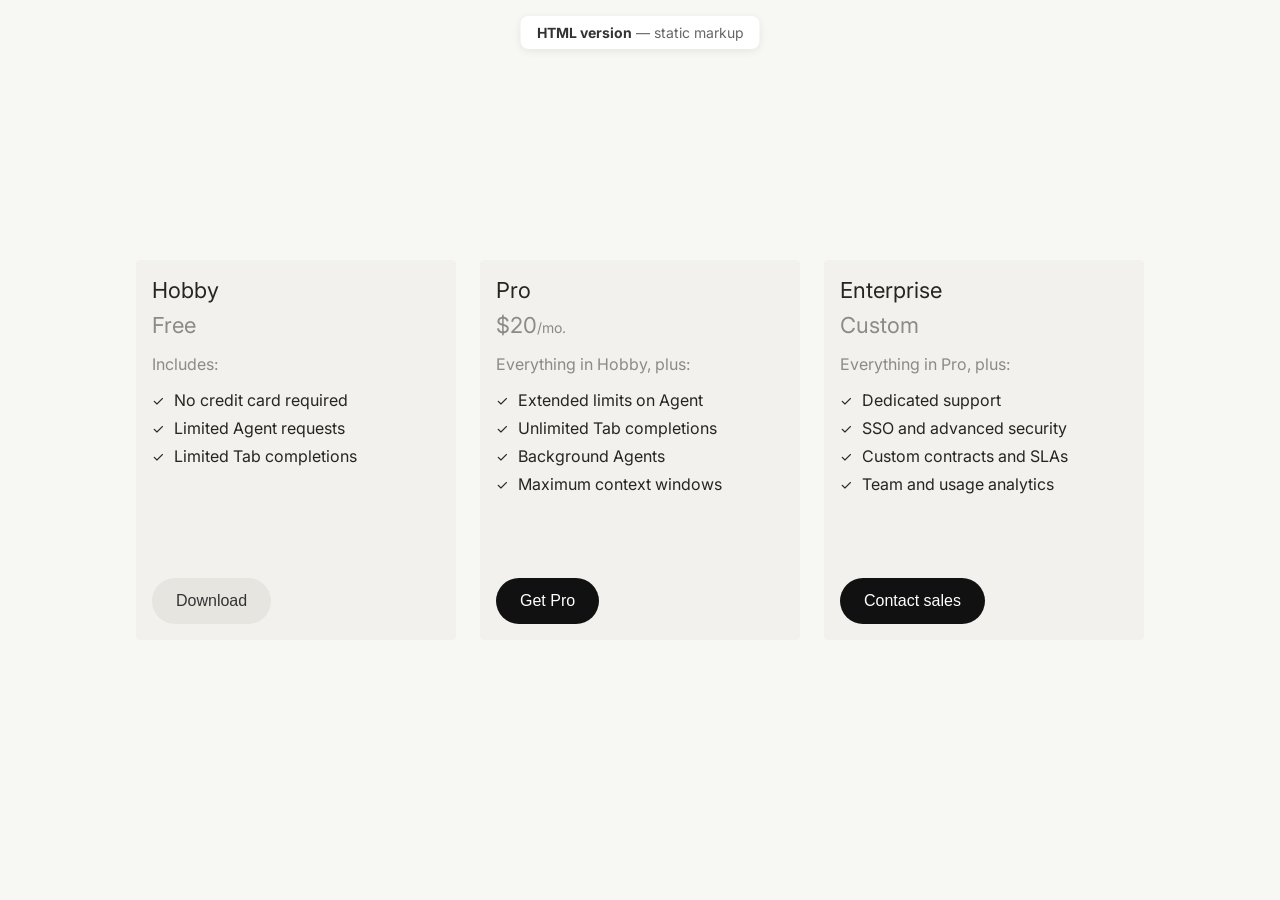
<file: index.html>
<!DOCTYPE html>
<html lang="en">
<head>
    <!-- Meta: charset + responsive viewport -->
    <meta charset="UTF-8">
    <meta name="viewport" content="width=device-width, initial-scale=1.0">
    <title>Pricing Plans — HTML version</title>
    <!-- Fonts: preconnect (faster load), then Inter 400/500/600/700 -->
    <link rel="preconnect" href="https://fonts.googleapis.com">
    <link rel="preconnect" href="https://fonts.gstatic.com" crossorigin>
    <!-- Inter: weights 400, 500, 600, 700 used across the page -->
    <link href="https://fonts.googleapis.com/css2?family=Inter:wght@400;500;600;700&display=swap" rel="stylesheet">
    <!-- Styles: layout, cards, buttons, typography -->
    <link rel="stylesheet" href="styles.css">
</head>
<body>
    <!-- Dev badge: “HTML version” (static, not React) -->
    <p class="page-label"><strong>HTML version</strong> — static markup</p>

    <!-- Cards row: flex, 24px gap, centered -->
    <div class="cards-container">
        <!-- Card: Hobby — free, secondary CTA -->
        <div class="card">
            <div class="card-top">
                <h3 class="card-title">Hobby</h3>
                <p class="card-price">
                    <span class="card-price-amount">Free</span>
                </p>
                <div class="card-content">
                    <p class="includes-text">Includes:</p>
                    <ul class="features-list">
                        <li>
                            <span class="checkmark">✓</span>
                            No credit card required
                        </li>
                        <li>
                            <span class="checkmark">✓</span>
                            Limited Agent requests
                        </li>
                        <li>
                            <span class="checkmark">✓</span>
                            Limited Tab completions
                        </li>
                    </ul>
                </div>
            </div>
            <button class="download-button secondary">Download</button>
        </div>

        <!-- Card: Pro — $20/mo, primary CTA -->
        <div class="card">
            <div class="card-top">
                <h3 class="card-title">Pro</h3>
                <p class="card-price">
                    <span class="card-price-amount">$20</span>
                    <span class="card-price-period">/mo.</span>
                </p>
                <div class="card-content">
                    <p class="includes-text">Everything in Hobby, plus:</p>
                    <ul class="features-list">
                        <li>
                            <span class="checkmark">✓</span>
                            Extended limits on Agent
                        </li>
                        <li>
                            <span class="checkmark">✓</span>
                            Unlimited Tab completions
                        </li>
                        <li>
                            <span class="checkmark">✓</span>
                            Background Agents
                        </li>
                        <li>
                            <span class="checkmark">✓</span>
                            Maximum context windows
                        </li>
                    </ul>
                </div>
            </div>
            <button class="download-button primary">Get Pro</button>
        </div>

        <!-- Card 3: Enterprise tier — custom pricing, primary CTA -->
        <div class="card">
            <div class="card-top">
                <h3 class="card-title">Enterprise</h3>
                <p class="card-price">
                    <span class="card-price-amount">Custom</span>
                </p>
                <div class="card-content">
                    <p class="includes-text">Everything in Pro, plus:</p>
                    <ul class="features-list">
                        <li>
                            <span class="checkmark">✓</span>
                            Dedicated support
                        </li>
                        <li>
                            <span class="checkmark">✓</span>
                            SSO and advanced security
                        </li>
                        <li>
                            <span class="checkmark">✓</span>
                            Custom contracts and SLAs
                        </li>
                        <li>
                            <span class="checkmark">✓</span>
                            Team and usage analytics
                        </li>
                    </ul>
                </div>
            </div>
            <button class="download-button primary">Contact sales</button>
        </div>
    </div>
</body>
</html>
</file>
<file: styles.css>
/* ========== RESET ========== */
* {
    margin: 0;
    padding: 0;
    box-sizing: border-box;
}

/* ========== PAGE ========== */
/* Centered layout, full height; Inter + off-white bg #f7f7f4 */
body {
    font-family: 'Inter', -apple-system, BlinkMacSystemFont, 'Segoe UI', Roboto, sans-serif;
    background-color: #f7f7f4;
    display: flex;
    justify-content: center;
    align-items: center;
    min-height: 100vh;
    padding: 20px;
}

/* ========== CARDS CONTAINER ========== */
/* Horizontal flex, 24px gap, no wrap */
.cards-container {
    display: flex;
    flex-direction: row;
    gap: 24px;
    flex-wrap: nowrap;
    justify-content: center;
    align-items: flex-start;
}

/* ========== CARD ========== */
/* Single plan: 320×380min, bg #f2f1ed, 16px padding */
.card {
    display: flex;
    flex-direction: column;
    min-height: 380px;
    background-color: #f2f1ed;
    border-radius: 4px;
    padding: 16px;
    width: 320px;
    flex-shrink: 0;
}

/* Card header area: title + price + feature list */
.card-top {
    display: flex;
    flex-direction: column;
}

/* Plan name (e.g. Hobby, Pro) */
.card-title {
    font-size: 22px;
    line-height: 28px;
    font-weight: 400;
    color: #26251e;
    margin-bottom: 8px;
}

/* Price row: amount + period on one baseline */
.card-price {
    font-size: 20px;
    color: rgba(38, 37, 30, 0.5);
    display: inline-flex;
    align-items: baseline;
}

/* Main price value (e.g. Free, $20) */
.card-price-amount {
    font-size: 22px;
    font-weight: 400;
    color: rgba(38, 37, 30, 0.5);
}

/* Period label (e.g. /mo.) — smaller, same muted color */
.card-price-period {
    font-size: 14px;
    color: rgba(38, 37, 30, 0.5);
}

/* “Includes:” + feature list; space above button */
.card-content {
    margin-bottom: 32px;
}

/* "Includes:" / "Everything in Hobby, plus:" — 16px, muted */
.includes-text {
    font-size: 16px;
    color: rgba(38, 37, 30, 0.5);
    margin: 16px 0px;
}

/* Feature list: no bullets, 8px between items */
.features-list {
    list-style: none;
    padding: 0;
}

.features-list li {
    display: flex;
    align-items: center;
    margin-bottom: 8px;
    font-size: 16px;
    color: #26251e;
}

/* Checkmark (✓) before each feature — 14px, 10px right margin */
.checkmark {
    color: #26251e;
    font-size: 14px;
    margin-right: 10px;
    font-weight: 400;
}

/* ========== BUTTONS ========== */
/* Base: pill shape, gray; margin-top auto pushes to bottom of card */
.download-button {
    margin-top: auto;
    width: fit-content;
    background-color: #e6e5e0;
    border: none;
    border-radius: 999px;
    padding: 14px 24px;
    font-size: 16px;
    font-weight: 500;
    color: #333;
    cursor: pointer;
    transition: background-color 0.2s ease;
}

/* Hover: slightly darker gray */
.download-button:hover {
    background-color: #D8D6CE;
}

.download-button:active {
    background-color: #D8D6CE;
}

/* Primary: dark bg, white text (main CTA) */
.download-button.primary {
    background-color: #111;
    color: #fff;
}

.download-button.primary:hover {
    background-color: #333;
}

.download-button.primary:active {
    background-color: #333;
}
.download-button.tertiary {
    background-color: transparent;
    color: #333;
    border: 1px solid #b3b3b3;
}
.download-button.tertiary:hover {
    background-color: #c5c6b4;
}

.download-button.tertiary:active {
    background-color: #b3b3b3;
}
/* ========== PAGE LABEL ========== */
/* Fixed top-center badge (“HTML version”) */
.page-label {
    position: fixed;
    top: 16px;
    left: 50%;
    transform: translateX(-50%);
    font-size: 14px;
    color: #666;
    background: #fff;
    padding: 8px 16px;
    border-radius: 8px;
    box-shadow: 0 2px 8px rgba(0,0,0,0.08);
}

.page-label strong {
    color: #333;
}
</file>
